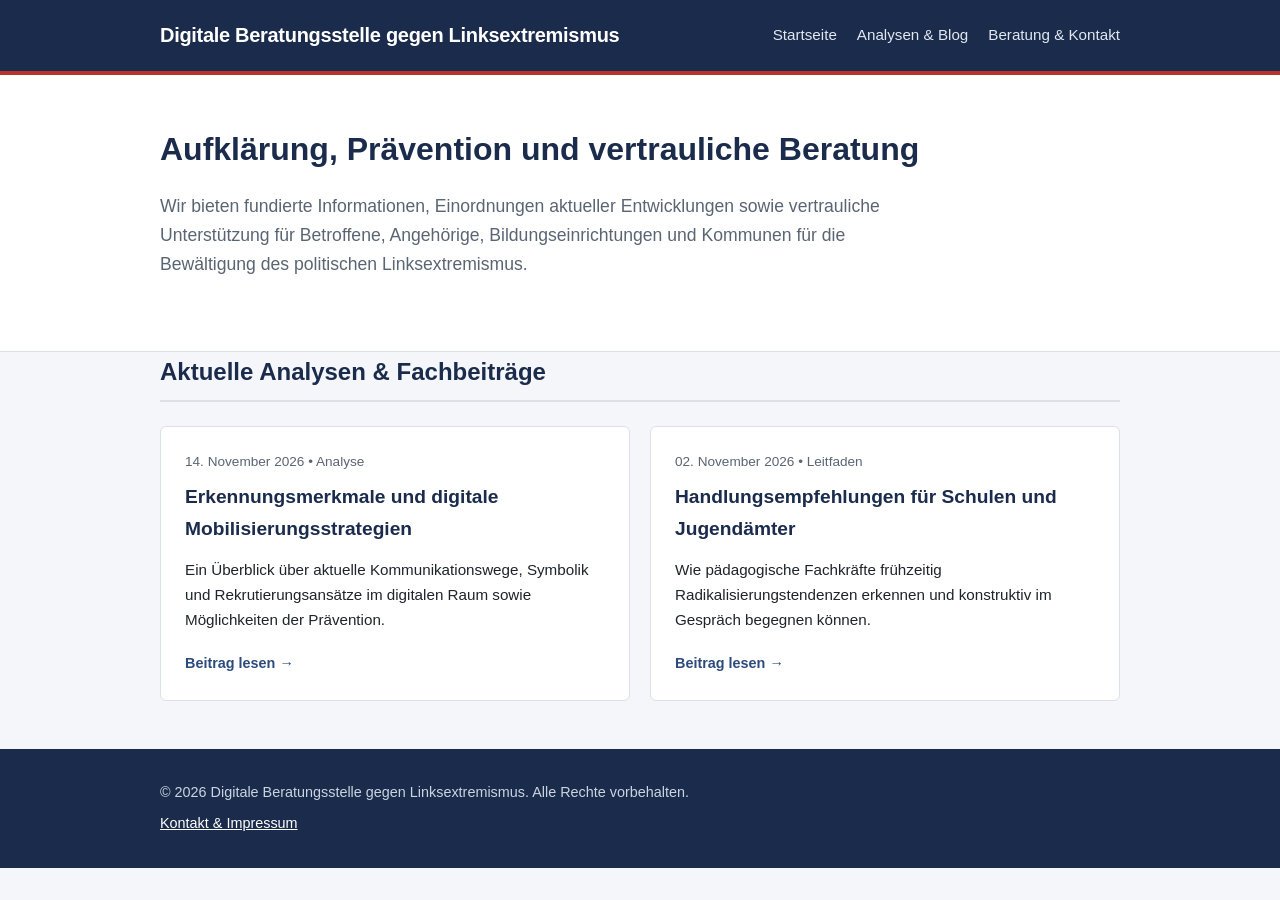
<file: index.html>
<!DOCTYPE html>
<html lang="de">
<head>
  <meta charset="UTF-8">
  <meta name="viewport" content="width=device-width, initial-scale=1.0">
  <title>Digitale Beratungsstelle gegen Linksextremismus</title>
  <link rel="stylesheet" href="style.css">
</head>
<body>

  <header>
    <div class="container nav-wrapper">
      <a href="index.html" class="logo">Digitale Beratungsstelle gegen Linksextremismus</a>
      <nav>
        <ul>
          <li><a href="index.html">Startseite</a></li>
          <li><a href="publikationen.html">Analysen & Blog</a></li>
          <li><a href="kontakt.html">Beratung & Kontakt</a></li>
        </ul>
      </nav>
    </div>
  </header>

  <section class="hero">
    <div class="container">
      <h1>Aufklärung, Prävention und vertrauliche Beratung</h1>
      <p>Wir bieten fundierte Informationen, Einordnungen aktueller Entwicklungen sowie vertrauliche Unterstützung für Betroffene, Angehörige, Bildungseinrichtungen und Kommunen für die Bewältigung des politischen Linksextremismus.</p>
    </div>
  </section>

  <main class="container" id="publikationen">
    <h2 class="section-title">Aktuelle Analysen & Fachbeiträge</h2>

    <div class="blog-grid">

      <!-- BLOG POST ENTRY START (Copy this block for new posts) -->
      <article class="card">
        <div>
          <div class="card-meta">14. November 2026 • Analyse</div>
          <h3>Erkennungsmerkmale und digitale Mobilisierungsstrategien</h3>
          <p>Ein Überblick über aktuelle Kommunikationswege, Symbolik und Rekrutierungsansätze im digitalen Raum sowie Möglichkeiten der Prävention.</p>
        </div>
        <a href="blog/artikel-1.html" class="read-more">Beitrag lesen →</a>
      </article>
      <!-- BLOG POST ENTRY END -->

      <article class="card">
        <div>
          <div class="card-meta">02. November 2026 • Leitfaden</div>
          <h3>Handlungsempfehlungen für Schulen und Jugendämter</h3>
          <p>Wie pädagogische Fachkräfte frühzeitig Radikalisierungstendenzen erkennen und konstruktiv im Gespräch begegnen können.</p>
        </div>
        <a href="blog/artikel-1.html" class="read-more">Beitrag lesen →</a>
      </article>

    </div>
  </main>

  <footer>
    <div class="container">
      <p>&copy; 2026 Digitale Beratungsstelle gegen Linksextremismus. Alle Rechte vorbehalten.</p>
      <p style="margin-top: 8px;"><a href="kontakt.html">Kontakt & Impressum</a></p>
    </div>
  </footer>

</body>
</html>
</file>
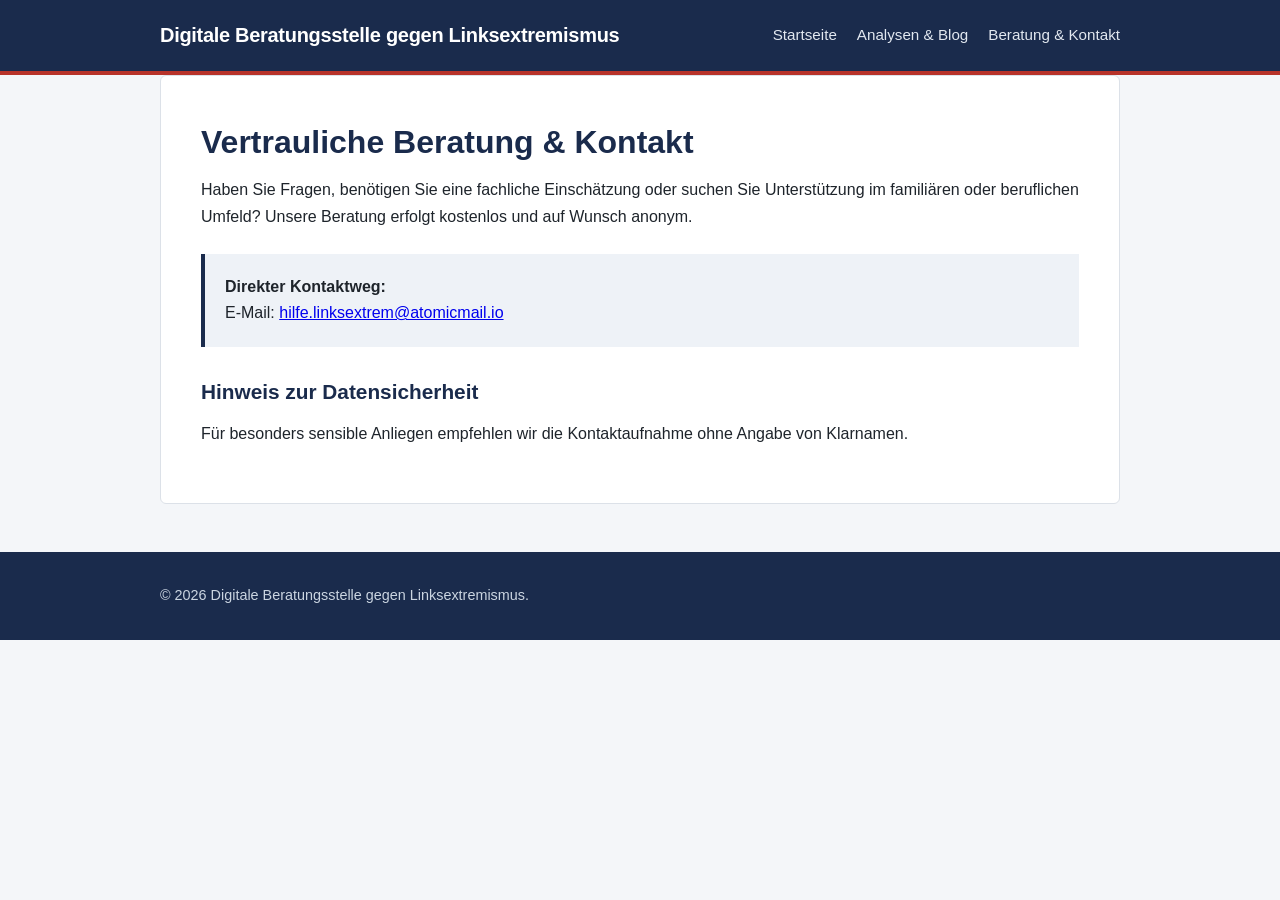
<file: kontakt.html>
<!DOCTYPE html>
<html lang="de">
<head>
  <meta charset="UTF-8">
  <meta name="viewport" content="width=device-width, initial-scale=1.0">
  <title>Beratung & Kontakt – Digitale Beratungsstelle gegen Linksextremismus</title>
  <link rel="stylesheet" href="style.css">
</head>
<body>

  <header>
    <div class="container nav-wrapper">
      <a href="index.html" class="logo">Digitale Beratungsstelle gegen Linksextremismus</a>
      <nav>
        <ul>
          <li><a href="index.html">Startseite</a></li>
          <li><a href="publikationen.html">Analysen & Blog</a></li>
          <li><a href="kontakt.html">Beratung & Kontakt</a></li>
        </ul>
      </nav>
    </div>
  </header>

  <main class="container">
    <div class="article-box">
      <h1>Vertrauliche Beratung & Kontakt</h1>
      <p>Haben Sie Fragen, benötigen Sie eine fachliche Einschätzung oder suchen Sie Unterstützung im familiären oder beruflichen Umfeld? Unsere Beratung erfolgt kostenlos und auf Wunsch anonym.</p>

      <div class="info-box">
        <strong>Direkter Kontaktweg:</strong><br>
        E-Mail: <a href="mailto:kontakt@beispiel-beratungsstelle.de">hilfe.linksextrem@atomicmail.io</a><br>
      </div>

      <h2>Hinweis zur Datensicherheit</h2>
      <p>Für besonders sensible Anliegen empfehlen wir die Kontaktaufnahme ohne Angabe von Klarnamen.</p>
    </div>
  </main>

  <footer>
    <div class="container">
      <p>&copy; 2026 Digitale Beratungsstelle gegen Linksextremismus.</p>
    </div>
  </footer>

</body>
</html>
</file>
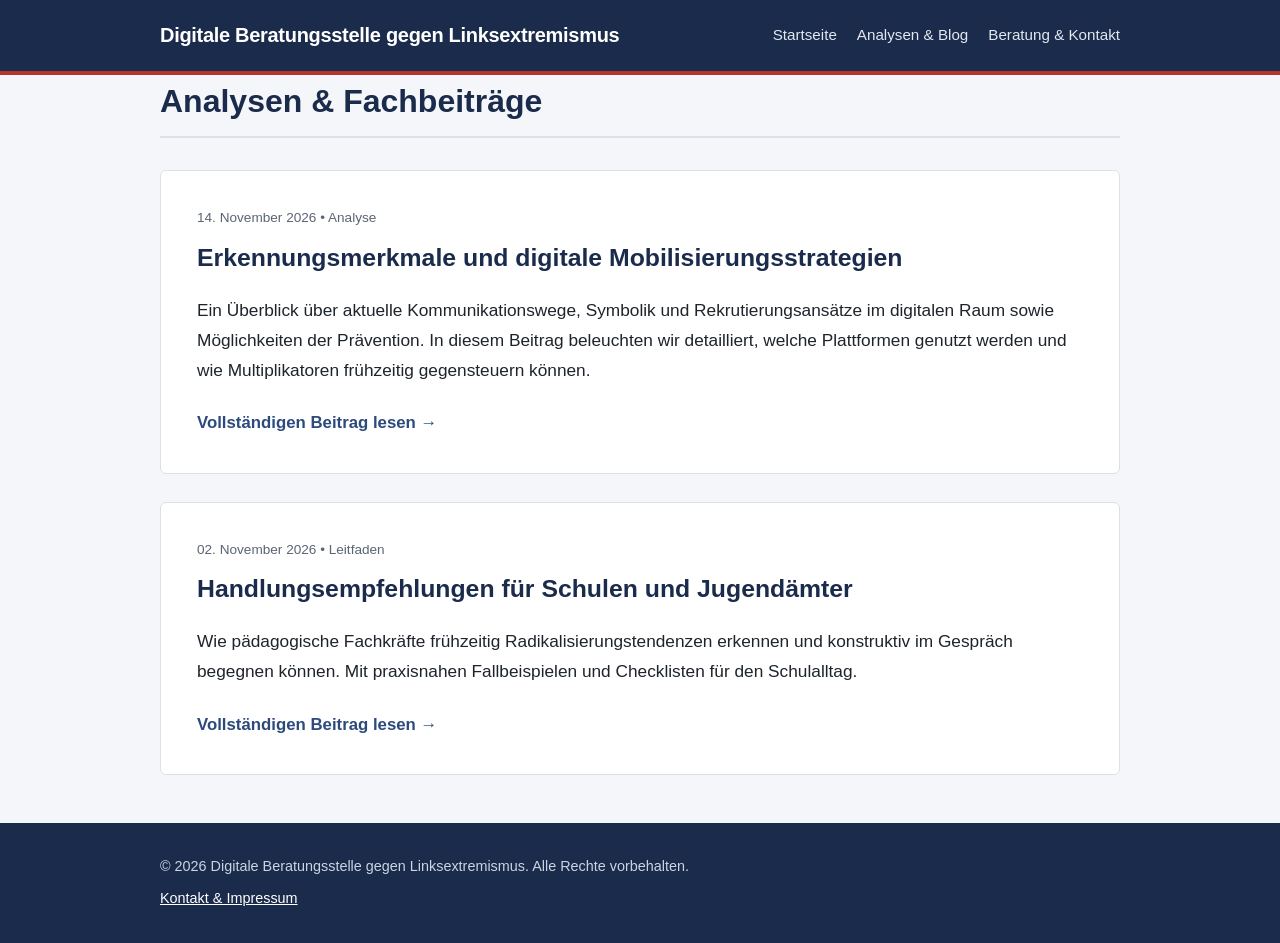
<file: publikationen.html>
<!-- Wichtig für neue Blogbeiträge: Wenn du künftig einen neuen Artikel veröffentlichst, füge die neue Karte (<article class="card card-large">...) in publikationen.html ein (und optional zusätzlich auf der index.html, falls dort weiterhin die aktuellsten Beiträge angeteasert werden sollen).#
-->

<!DOCTYPE html>
<html lang="de">
<head>
  <meta charset="UTF-8">
  <meta name="viewport" content="width=device-width, initial-scale=1.0">
  <title>Analysen & Blog – Digitale Beratungsstelle gegen Linksextremismus</title>
  <link rel="stylesheet" href="style.css">
</head>
<body>

  <header>
    <div class="container nav-wrapper">
      <a href="index.html" class="logo">Digitale Beratungsstelle gegen Linksextremismus</a>
      <nav>
        <ul>
          <li><a href="index.html">Startseite</a></li>
          <li><a href="publikationen.html">Analysen & Blog</a></li>
          <li><a href="kontakt.html">Beratung & Kontakt</a></li>
        </ul>
      </nav>
    </div>
  </header>

  <main class="container">
    <h1 class="section-title" style="font-size: 2rem; margin-bottom: 2rem;">Analysen & Fachbeiträge</h1>

    <!-- Größeres Layout durch "blog-grid-large" -->
    <div class="blog-grid blog-grid-large">

      <!-- BLOGBEITRAG START -->
      <article class="card card-large">
        <div>
          <div class="card-meta">14. November 2026 • Analyse</div>
          <h3>Erkennungsmerkmale und digitale Mobilisierungsstrategien</h3>
          <p>Ein Überblick über aktuelle Kommunikationswege, Symbolik und Rekrutierungsansätze im digitalen Raum sowie Möglichkeiten der Prävention. In diesem Beitrag beleuchten wir detailliert, welche Plattformen genutzt werden und wie Multiplikatoren frühzeitig gegensteuern können.</p>
        </div>
        <a href="blog/artikel-1.html" class="read-more">Vollständigen Beitrag lesen →</a>
      </article>
      <!-- BLOGBEITRAG ENDE -->

      <article class="card card-large">
        <div>
          <div class="card-meta">02. November 2026 • Leitfaden</div>
          <h3>Handlungsempfehlungen für Schulen und Jugendämter</h3>
          <p>Wie pädagogische Fachkräfte frühzeitig Radikalisierungstendenzen erkennen und konstruktiv im Gespräch begegnen können. Mit praxisnahen Fallbeispielen und Checklisten für den Schulalltag.</p>
        </div>
        <a href="blog/artikel-1.html" class="read-more">Vollständigen Beitrag lesen →</a>
      </article>

    </div>
  </main>

  <footer>
    <div class="container">
      <p>&copy; 2026 Digitale Beratungsstelle gegen Linksextremismus. Alle Rechte vorbehalten.</p>
      <p style="margin-top: 8px;"><a href="kontakt.html">Kontakt & Impressum</a></p>
    </div>
  </footer>

</body>
</html>
</file>
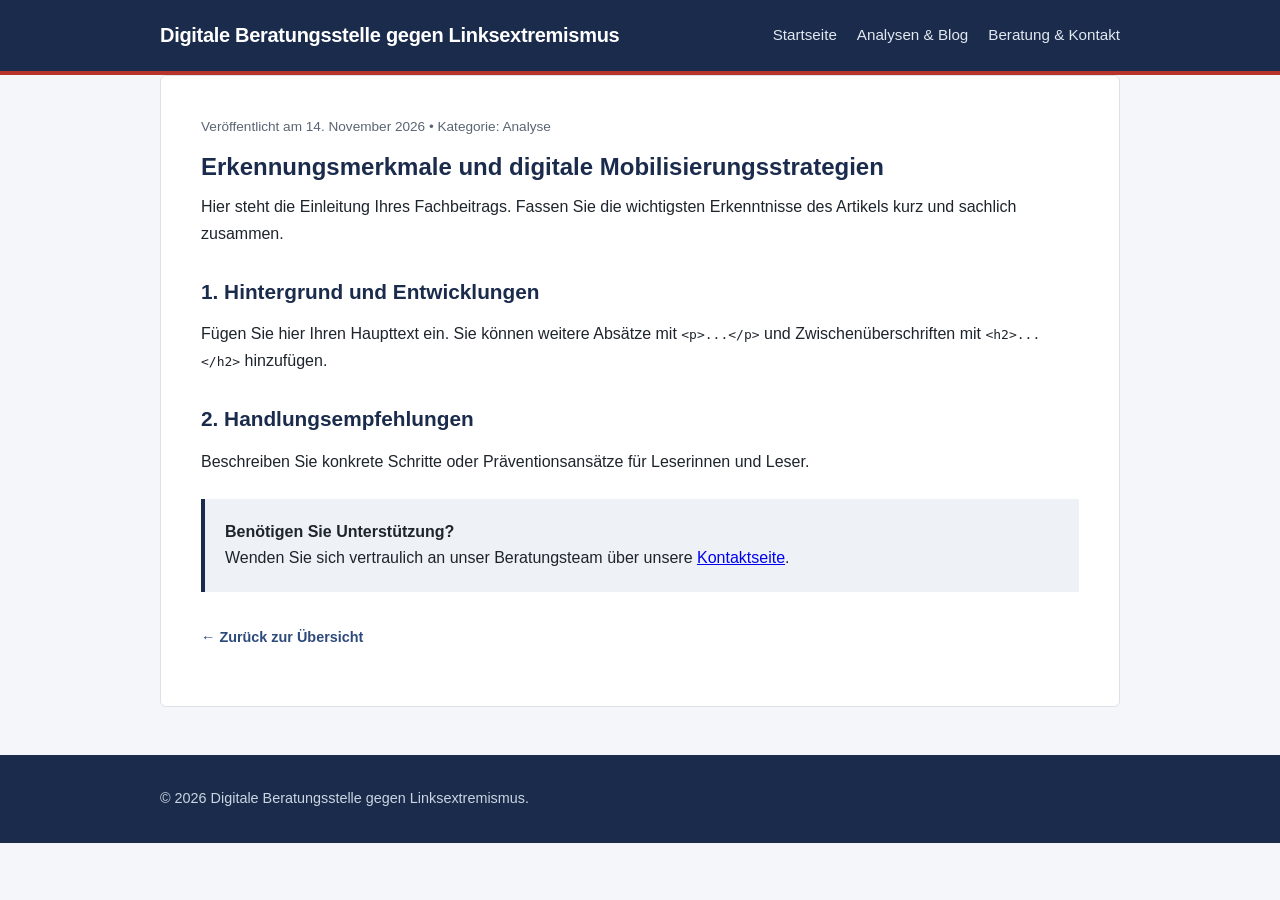
<file: blog/artikel-1.html>
<!DOCTYPE html>
<html lang="de">
<head>
  <meta charset="UTF-8">
  <meta name="viewport" content="width=device-width, initial-scale=1.0">
  <title>Erkennungsmerkmale und digitale Mobilisierungsstrategien – Digitale Beratungsstelle</title>
  <link rel="stylesheet" href="../style.css">
</head>
<body>

  <header>
    <div class="container nav-wrapper">
      <a href="../index.html" class="logo">Digitale Beratungsstelle gegen Linksextremismus</a>
      <nav>
        <ul>
          <li><a href="../index.html">Startseite</a></li>
          <li><a href="../publikationen.html">Analysen & Blog</a></li>
          <li><a href="../kontakt.html">Beratung & Kontakt</a></li>
        </ul>
      </nav>
    </div>
  </header>

  <main class="container">
    <article class="article-box">
      <div class="card-meta">Veröffentlicht am 14. November 2026 • Kategorie: Analyse</div>
      <h1>Erkennungsmerkmale und digitale Mobilisierungsstrategien</h1>

      <p>Hier steht die Einleitung Ihres Fachbeitrags. Fassen Sie die wichtigsten Erkenntnisse des Artikels kurz und sachlich zusammen.</p>

      <h2>1. Hintergrund und Entwicklungen</h2>
      <p>Fügen Sie hier Ihren Haupttext ein. Sie können weitere Absätze mit <code>&lt;p&gt;...&lt;/p&gt;</code> und Zwischenüberschriften mit <code>&lt;h2&gt;...&lt;/h2&gt;</code> hinzufügen.</p>

      <h2>2. Handlungsempfehlungen</h2>
      <p>Beschreiben Sie konkrete Schritte oder Präventionsansätze für Leserinnen und Leser.</p>

      <div class="info-box">
        <strong>Benötigen Sie Unterstützung?</strong><br>
        Wenden Sie sich vertraulich an unser Beratungsteam über unsere <a href="../kontakt.html">Kontaktseite</a>.
      </div>

      <p style="margin-top: 2rem;"><a href="../index.html" class="read-more">← Zurück zur Übersicht</a></p>
    </article>
  </main>

  <footer>
    <div class="container">
      <p>&copy; 2026 Digitale Beratungsstelle gegen Linksextremismus.</p>
    </div>
  </footer>

</body>
</html>
</file>
<file: style.css>
:root {
    --primary: #1a2b4c;      /* Deep institutional navy */
    --secondary: #2c4a7c;    /* Muted slate blue */
    --accent: #b8332a;       /* Subtle alert/emphasis red */
    --bg-light: #f4f6f9;
    --text-dark: #1e242b;
    --text-muted: #5a6573;
    --border: #dce1e8;
    --white: #ffffff;
}

* {
    box-sizing: border-box;
    margin: 0;
    padding: 0;
}

body {
    font-family: -apple-system, BlinkMacSystemFont, "Segoe UI", Roboto, Helvetica, Arial, sans-serif;
    line-height: 1.65;
    color: var(--text-dark);
    background-color: var(--bg-light);
}

/* Header & Navigation */
header {
    background-color: var(--primary);
    color: var(--white);
    padding: 1.2rem 0;
    border-bottom: 4px solid var(--accent);
}

.container {
    max-width: 1000px;
    margin: 0 auto;
    padding: 0 20px;
}

.nav-wrapper {
    display: flex;
    justify-content: space-between;
    align-items: center;
    flex-wrap: wrap;
}

.logo {
    font-size: 1.25rem;
    font-weight: 700;
    color: var(--white);
    text-decoration: none;
    letter-spacing: -0.3px;
}

nav ul {
    list-style: none;
    display: flex;
    gap: 20px;
}

nav a {
    color: #e2e8f0;
    text-decoration: none;
    font-weight: 500;
    font-size: 0.95rem;
}

nav a:hover {
    color: var(--white);
    text-decoration: underline;
}

/* Hero Section */
.hero {
    background-color: var(--white);
    padding: 3rem 0;
    border-bottom: 1px solid var(--border);
}

.hero h1 {
    font-size: 2rem;
    color: var(--primary);
    margin-bottom: 1rem;
}

.hero p {
    font-size: 1.1rem;
    color: var(--text-muted);
    max-width: 750px;
    margin-bottom: 1.5rem;
}

.btn {
    display: inline-block;
    background-color: var(--primary);
    color: var(--white);
    padding: 0.75rem 1.5rem;
    border-radius: 4px;
    text-decoration: none;
    font-weight: 600;
    transition: background 0.2s;
}

.btn:hover {
    background-color: var(--secondary);
}

/* Main Content & Blog Cards */
main {
    padding: 2.5rem 0;
}

.section-title {
    font-size: 1.5rem;
    color: var(--primary);
    margin-bottom: 1.5rem;
    padding-bottom: 0.5rem;
    border-bottom: 2px solid var(--border);
}

.blog-grid {
    display: grid;
    grid-template-columns: repeat(auto-fit, minmax(300px, 1fr));
    gap: 20px;
}

.card {
    background: var(--white);
    border: 1px solid var(--border);
    border-radius: 6px;
    padding: 1.5rem;
    display: flex;
    flex-direction: column;
    justify-content: space-between;
}

.card-meta {
    font-size: 0.85rem;
    color: var(--text-muted);
    margin-bottom: 0.5rem;
}

.card h3 {
    font-size: 1.2rem;
    margin-bottom: 0.75rem;
    color: var(--primary);
}

.card p {
    color: var(--text-dark);
    font-size: 0.95rem;
    margin-bottom: 1.25rem;
}

.read-more {
    color: var(--secondary);
    font-weight: 600;
    text-decoration: none;
    font-size: 0.9rem;
}

.read-more:hover {
    text-decoration: underline;
}

/* Single Article Page */
.article-box {
    background: var(--white);
    padding: 2.5rem;
    border-radius: 6px;
    border: 1px solid var(--border);
}

.article-box h1 {
    color: var(--primary);
    margin-bottom: 0.5rem;
}

.article-box h2 {
    color: var(--primary);
    margin-top: 1.75rem;
    margin-bottom: 0.75rem;
    font-size: 1.3rem;
}

.article-box p {
    margin-bottom: 1rem;
}

/* Info Box */
.info-box {
    background-color: #eef2f7;
    border-left: 4px solid var(--primary);
    padding: 1.25rem;
    margin: 1.5rem 0;
}

/* Footer */
footer {
    background-color: var(--primary);
    color: #cbd5e1;
    padding: 2rem 0;
    margin-top: 3rem;
    font-size: 0.9rem;
}

footer a {
    color: var(--white);
}

/* Größere Darstellung auf der Blog-Übersichtsseite */
.blog-grid-large {
    grid-template-columns: 1fr; /* Eine Spalte statt mehrere nebeneinander -> volle Breite */
    gap: 28px;
}

.card-large {
    padding: 2.25rem;
}

.card-large h3 {
    font-size: 1.55rem;
    margin-bottom: 1rem;
}

.card-large p {
    font-size: 1.08rem;
    line-height: 1.75;
    margin-bottom: 1.5rem;
}

.card-large .read-more {
    font-size: 1.05rem;
}
</file>
